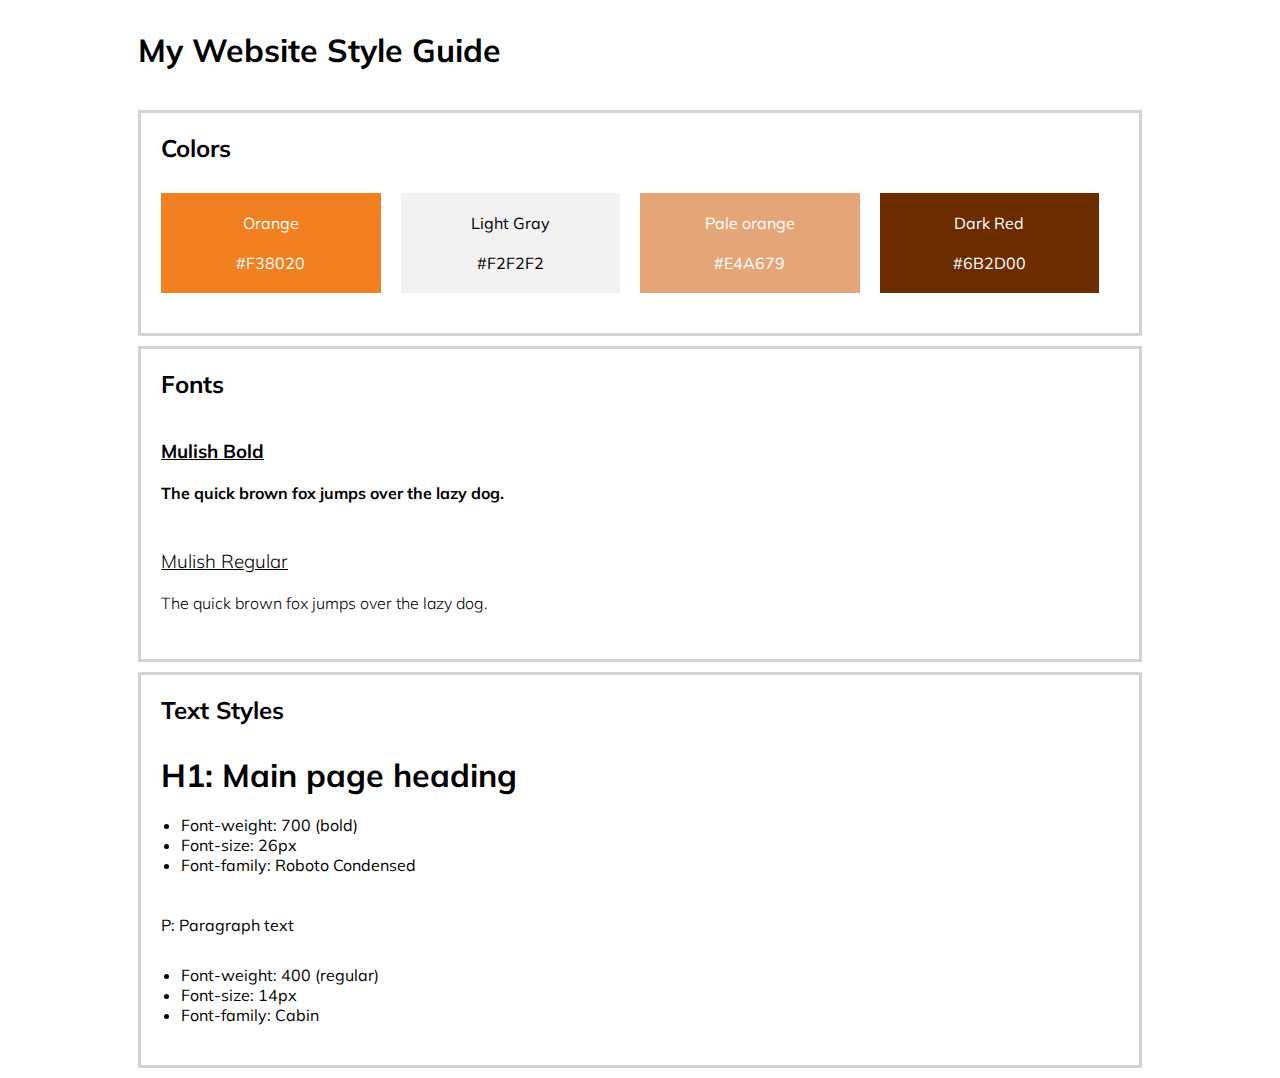
<file: index.html>
<!DOCTYPE html>
<html lang="en">
<head>
    <meta charset="UTF-8">
    <meta http-equiv="X-UA-Compatible" content="IE=edge">
    <meta name="viewport" content="width=device-width, initial-scale=1.0">
    <title>Website Design System</title>
    <link href="https://fonts.googleapis.com/css2?family=Mulish:wght@300;700&display=swap" rel="stylesheet">
    <link rel="stylesheet" href="styles.css">
</head>
<body>
    <div class="container">
    <h1>My Website Style Guide</h1>

    <section id='colors'>
        <h2>Colors</h2>

        <div class="color-container">
        <div class='color orange'>
        <p>Orange</p>
        <p>#F38020</p>
        </div>
        
        <div class='color light-gray'>
        <p>Light Gray</p>
        <p>#F2F2F2</p>
        </div>


        <div class='color pale-orange'>
        <p>Pale orange</p>
        <p>#E4A679</p>
        </div>

        <div class='color dark-red'>
        <p>Dark Red</p>
        <p>#6B2D00</p>
        </div>
        
    </div>
        
    </section>


    <section id='fonts'>
        <h2>Fonts</h2>

        
        <div class="font mulish-bold">
            <h3>Mulish Bold</h3>
            <p>The quick brown fox jumps over the lazy dog.</p>   
        </div>  
      

       
        <div class="font mulish-regular">
            <h3>Mulish Regular</h3>
            <p>The quick brown fox jumps over the lazy dog.</p>
        </div>
      

    </section>

    <section id='text-styles'>
        <div class="heading">
        <h2>Text Styles</h2>
        <h1>H1: Main page heading</h1>
        <ul>
            <li>Font-weight: 700 (bold)</li>
            <li>Font-size: 26px</li>
            <li>Font-family: Roboto Condensed</li>
        </ul>
        </div>
         
        <div class="paragraph">
        <p>P: Paragraph text</p>
        <ul>
            <li>Font-weight: 400 (regular)</li>
            <li>Font-size: 14px</li>
            <li>Font-family: Cabin</li>
        </ul>
        </div>

    </section>
    </div>
</body>
</html>
</file>
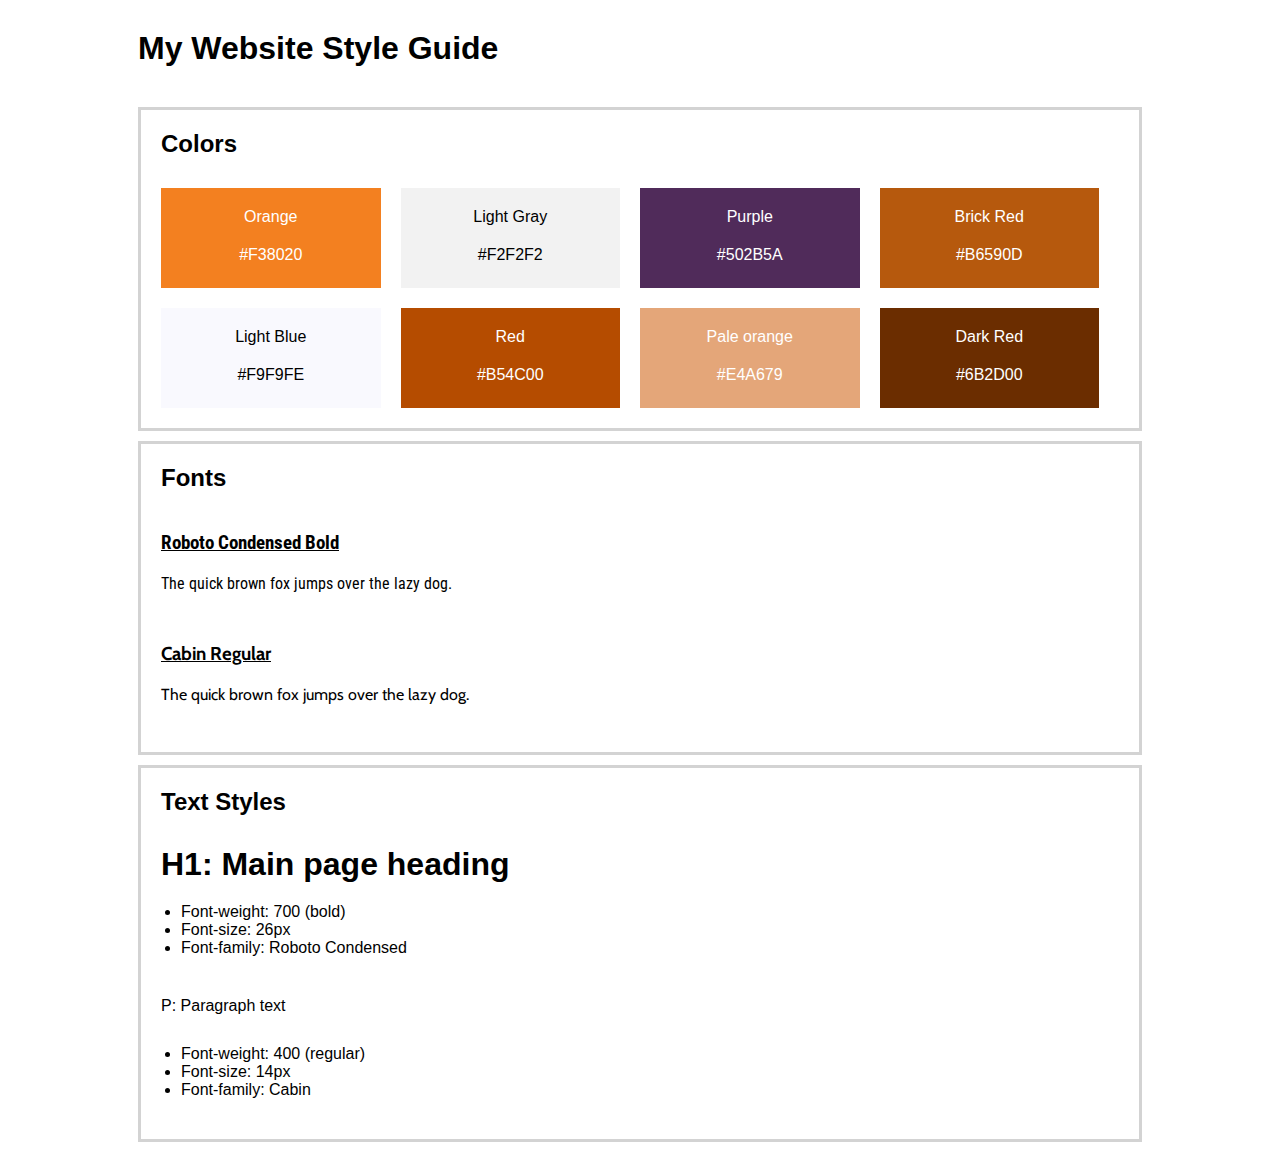
<file: A design system/index.html>
<!DOCTYPE html>
<html lang="en">
<head>
    <meta charset="UTF-8">
    <meta http-equiv="X-UA-Compatible" content="IE=edge">
    <meta name="viewport" content="width=device-width, initial-scale=1.0">
    <title>Website Design System</title>
    <link href="https://fonts.googleapis.com/css2?family=Cabin&family=Roboto+Condensed:wght@700&display=swap" rel="stylesheet">
    <link rel="stylesheet" href="styles.css">
</head>
<body>
    <div class="container">
    <h1>My Website Style Guide</h1>

    <section id='colors'>
        <h2>Colors</h2>

        <div class="color-container-1">
        <div class='color orange'>
        <p>Orange</p>
        <p>#F38020</p>
        </div>
        
        <div class='color light-gray'>
        <p>Light Gray</p>
        <p>#F2F2F2</p>
        </div>

        <div class='color purple'>
        <p>Purple</p>
        <p>#502B5A</p>
        </div>

        <div class='color brick-red'>
        <p>Brick Red</p>
        <p>#B6590D</p>
        </div>
        </div>

        <div class="color-container-2">
        <div class='color light-blue'>
        <p>Light Blue</p>
        <p>#F9F9FE</p>
        </div>
        
        <div class='color red'>
        <p>Red</p>
        <p>#B54C00</p>
        </div>

        <div class='color pale-orange'>
        <p>Pale orange</p>
        <p>#E4A679</p>
        </div>

        <div class='color dark-red'>
        <p>Dark Red</p>
        <p>#6B2D00</p>
        </div>
        </div>

        
    </section>


    <section id='fonts'>
        <h2>Fonts</h2>

        
        <div class="font roboto">
            <h3>Roboto Condensed Bold</h3>
            <p>The quick brown fox jumps over the lazy dog.</p>   
        </div>  
      

       
        <div class="font cabin">
            <h3>Cabin Regular</h3>
            <p>The quick brown fox jumps over the lazy dog.</p>
        </div>
      

        

    </section>

    <section id='text-styles'>
        <div class="heading">
        <h2>Text Styles</h2>
        <h1>H1: Main page heading</h1>
        <ul>
            <li>Font-weight: 700 (bold)</li>
            <li>Font-size: 26px</li>
            <li>Font-family: Roboto Condensed</li>
        </ul>
        </div>
         
        <div class="paragraph">
        <p>P: Paragraph text</p>
        <ul>
            <li>Font-weight: 400 (regular)</li>
            <li>Font-size: 14px</li>
            <li>Font-family: Cabin</li>
        </ul>
        </div>

    </section>
    </div>
</body>
</html>
</file>
<file: styles.css>
/* Colors */
/* Fonts */
/* Text styles */


* {
    padding: 0;
    margin: 0;
    box-sizing: border-box;
    font-family: 'Mulish', sans-serif;
}

.container{
    width: 80%;
    margin: 0 auto;
}

/* Colors */

p{
    padding: 10px 0;
    text-align: center;
}

h1{
    padding: 30px 10px;
}

h2{
    padding-bottom: 30px;
}

section {
    border: 3px solid lightgray;
    margin: 10px;
    padding: 20px;
}

ul{
    padding: 20px;  
}

.orange{
    background-color: #F38020;
    width: 33.3%;
}

.light-gray{
    background-color: #F2F2F2;
    width: 33.3%;
    color: black;
}

.light-gray p{
    color: black;
}


.pale-orange{
    background-color: #E4A679;
    width: 33.3%;
}

.dark-red{
    background-color: #6B2D00;
    width: 33.3%;
}

.color-container {
    display: flex;
    flex-direction: row; 
    width: 100%;
    
}

.color-container{
    padding-bottom: 20px;
}

.color{
    color: white;
    padding: 10px;
    height: 100px;
    margin-right: 20px;
}

#colors{
    padding: 20px;
}

/* Fonts */

.mulish-bold{
    margin-bottom: 10px;
}

.mulish-bold h3{
    font-family: 'Mulish', sans-serif;
    font-weight: 700;
    text-decoration: underline;
    padding-bottom: 10px;
}

.mulish-bold p{
    font-family: 'Mulish', sans-serif;
    font-weight: 700;
    text-decoration: none;
    text-align: left; 
}

.mulish-regular h3{
    font-family: 'Mulish', sans-serif;
    font-weight: 300;
    text-decoration: underline;
    padding-bottom: 10px;
}

.mulish-regular p{
    font-family: 'Mulish', sans-serif;
    font-weight: 300;
    text-decoration: none;
    text-align: left; 
}

#fonts{
    display: flex;
    flex-direction: column;
    
}

.font{
    padding: 10px 0;
    height: 100px;
    margin-right: 20px;
}

/* Text styles */

#text-styles p{
    text-align: left;
}

#text-styles h1{
    padding: 0;
    text-align: left;
}

.heading{
    padding-bottom: 10px;
}
</file>
<file: A design system/styles.css>
/* Colors */
/* Fonts */
/* Text styles */


* {
    padding: 0;
    margin: 0;
    box-sizing: border-box;
    font-family: Helvetica, sans-serif;
}

.container{
    width: 80%;
    margin: 0 auto;
}

/* Colors */

p{
    padding: 10px 0;
    text-align: center;
}

h1{
    padding: 30px 10px;
}

h2{
    padding-bottom: 30px;
}

section {
    border: 3px solid lightgray;
    margin: 10px;
    padding: 20px;
}

ul{
    padding: 20px;  
}

.orange{
    background-color: #F38020;
    width: 33.3%;
}

.light-gray{
    background-color: #F2F2F2;
    width: 33.3%;
    color: black;
}

.light-gray p{
    color: black;
}

.purple{
    background-color: #502B5A;
    width: 33.3%;
}

.brick-red{
    background-color: #B6590D;
    width: 33.3%;
}

.light-blue{
    background-color: #F9F9FE;
    width: 33.3%;
    color: black;
}

.light-blue p{
    color: black;
}

.red{
    background-color: #B54C00;
    width: 33.3%;
}

.pale-orange{
    background-color: #E4A679;
    width: 33.3%;
}

.dark-red{
    background-color: #6B2D00;
    width: 33.3%;
}

.color-container-1, .color-container-2 {
    display: flex;
    flex-direction: row; 
    
}

.color-container-1{
    padding-bottom: 20px;
}

.color{
    color: white;
    padding: 10px;
    height: 100px;
    margin-right: 20px;
}

#colors{
    padding: 20px;
}

/* Fonts */

.roboto{
    margin-bottom: 10px;
}

.roboto h3{
    font-family: 'Roboto Condensed', sans-serif;
    text-decoration: underline;
    padding-bottom: 10px;
}

.roboto p{
    font-family: 'Roboto Condensed', sans-serif;
    text-decoration: none;
    text-align: left; 
}

.cabin h3{
    font-family: 'Cabin', sans-serif;
    text-decoration: underline;
    padding-bottom: 10px;
}

.cabin p{
    font-family: 'Cabin', sans-serif;
    text-decoration: none;
    text-align: left; 
}

#fonts{
    display: flex;
    flex-direction: column;
    
}

.font{
    padding: 10px 0;
    height: 100px;
    margin-right: 20px;
}

/* Text styles */

#text-styles p{
    text-align: left;
}

#text-styles h1{
    padding: 0;
    text-align: left;
}

.heading{
    padding-bottom: 10px;
}
</file>
